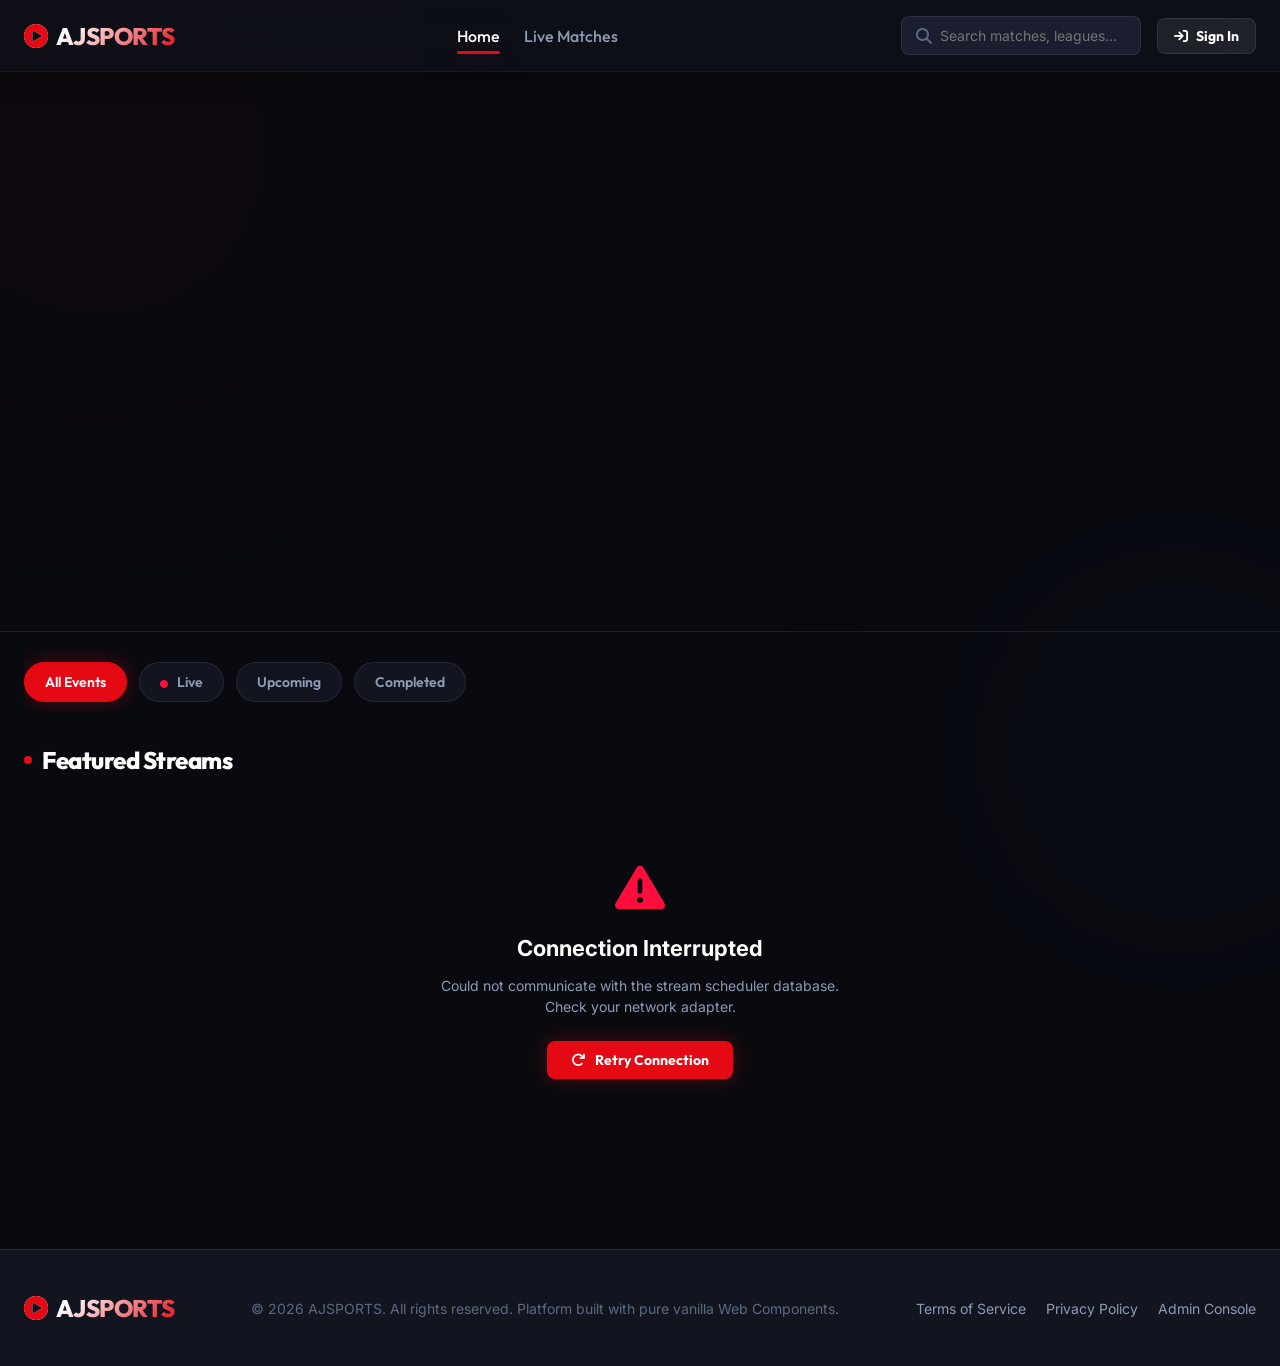
<file: index.html>
<!DOCTYPE html>
<html lang="en">
<head>
  <meta charset="UTF-8">
  <meta name="viewport" content="width=device-width, initial-scale=1.0">
  
  <!-- SEO Metadata -->
  <title>AJSPORTS - Live Sports Streaming Platform</title>
  <meta name="description" content="Watch high-definition, bufferless live sports streams. Experience premium delayed-free sports events coverage with multiple channels and languages.">
  <meta name="keywords" content="sports, live streaming, football, cricket, HLS, DASH, DRM, IPL Live">
  <link rel="icon" type="image/x-icon" href="favicon.ico" onerror="this.href='data:image/svg+xml,<svg xmlns=%22http://www.w3.org/2000/svg%22 viewBox=%220 0 100 100%22><text y=%22.9em%22 font-size=%2290%22>📺</text></svg>'">
  
  <!-- Styling CDNs -->
  <link rel="stylesheet" href="https://cdnjs.cloudflare.com/ajax/libs/font-awesome/6.4.0/css/all.min.css" integrity="sha512-iecdLmaskl7CVkqkXNQ/ZH/XLlvWZOJyj7Yy7tcenmpD1ypASozpmT/E0iPtmFIB46ZmdtAc9eNBvH0H/ZpiBw==" crossorigin="anonymous" referrerpolicy="no-referrer" />
  <link rel="stylesheet" href="css/style.css">
</head>
<body>
  <!-- Ambient background poster backdrop -->
  <div class="body-background-poster" id="body-bg-poster"></div>

  <!-- Sticky Header -->
  <header id="main-header">
    <div class="container header-container">
      <a href="index.html" class="logo" id="header-logo">
        <i class="fa-solid fa-circle-play"></i> AJSPORTS
      </a>
      
      <nav class="nav-links" aria-label="Main Navigation">
        <a href="index.html" class="nav-link active">Home</a>
        <a href="#cards-grid" class="nav-link">Live Matches</a>
        <a href="admin.html" class="nav-link" id="nav-admin-link" style="display: none;">Admin Console</a>
      </nav>
      
      <div class="header-actions">
        <!-- Search bar -->
        <div class="search-container">
          <i class="fa-solid fa-magnifying-glass"></i>
          <input type="text" id="search-input" class="search-input" placeholder="Search matches, leagues..." aria-label="Search matches">
        </div>
        
        <a href="admin.html" class="admin-btn-header" id="header-admin-btn" style="display: none;">
          <i class="fa-solid fa-user-gear"></i> Admin
        </a>

        <!-- User Authentication Widget -->
        <div class="user-auth-container" id="user-auth-container"></div>
      </div>
    </div>
  </header>

  <!-- Hero Spotlight Banner -->
  <section class="hero-section" id="hero-section">
    <!-- Injected dynamically by js/app.js -->
  </section>

  <main class="container">
    <!-- Category Filter Chips -->
    <section class="filters-section" id="filters-container" aria-label="Filter matches by category">
      <button class="filter-chip active" data-filter="all">All Events</button>
      <button class="filter-chip" data-filter="live"><i class="fa-solid fa-circle" style="color: var(--live-color); font-size: 8px; margin-right: 6px;"></i> Live</button>
      <button class="filter-chip" data-filter="upcoming">Upcoming</button>
      <button class="filter-chip" data-filter="completed">Completed</button>
    </section>

    <!-- Matches Grid Section -->
    <section class="section-wrapper">
      <div class="section-header">
        <h2 class="section-title">
          <span class="indicator" style="background-color: var(--accent-color);"></span>
          Featured Streams
        </h2>
      </div>
      
      <!-- Cards & Skeletons Wrapper -->
      <div class="grid-layout" id="cards-grid">
        <!-- Injected dynamically by js/app.js -->
      </div>
    </section>
  </main>

  <!-- Footer Section -->
  <footer>
    <div class="container footer-content">
      <div class="logo">
        <i class="fa-solid fa-circle-play"></i> AJSPORTS
      </div>
      <p class="footer-text">© 2026 AJSPORTS. All rights reserved. Platform built with pure vanilla Web Components.</p>
      <div class="footer-links">
        <a href="#" class="footer-link">Terms of Service</a>
        <a href="#" class="footer-link">Privacy Policy</a>
        <a href="admin.html" class="footer-link">Admin Console</a>
      </div>
    </div>
  </footer>

  <!-- Javascript Modules -->
  <script src="js/api.js"></script>
  <script src="js/ui.js"></script>
  <script src="js/app.js"></script>
  
  <script>
    // Header background change on scroll
    window.addEventListener('scroll', () => {
      const header = document.getElementById('main-header');
      if (window.scrollY > 50) {
        header.classList.add('scrolled');
      } else {
        header.classList.remove('scrolled');
      }
    });
  </script>
</body>
</html>
</file>
<file: css/style.css>
/* ==========================================
   CSS DESIGN SYSTEM: SPORTS STREAMING PLATFORM
   ========================================== */

/* Google Fonts Import */
@import url('https://fonts.googleapis.com/css2?family=Outfit:wght@300;400;500;600;700;800&family=Inter:wght@300;400;500;600;700&display=swap');

:root {
  /* Colors */
  --bg-primary: #090a0f;
  --bg-secondary: #121520;
  --bg-tertiary: #1a1e2e;
  --accent-color: #e50914; /* Hotstar Red */
  --accent-hover: #b80710;
  --live-color: #ff0e3d;
  --upcoming-color: #00ff87;
  --completed-color: #3b82f6;
  --text-primary: #ffffff;
  --text-secondary: #8e9bb4;
  --text-muted: #5c6980;
  --border-color: rgba(255, 255, 255, 0.08);
  --glass-bg: rgba(18, 21, 32, 0.7);
  --glass-border: rgba(255, 255, 255, 0.06);

  /* Fonts */
  --font-display: 'Outfit', 'Inter', sans-serif;
  --font-body: 'Inter', sans-serif;

  /* Layout Constants */
  --header-height: 72px;
  --container-max: 1280px;
  --border-radius-sm: 8px;
  --border-radius-md: 12px;
  --border-radius-lg: 20px;
  
  /* Shadows & Filters */
  --shadow-lg: 0 10px 30px -10px rgba(0, 0, 0, 0.7);
  --glow-accent: 0 0 20px rgba(229, 9, 20, 0.3);
  --glow-live: 0 0 15px rgba(255, 14, 61, 0.5);
  --blur-amount: 12px;
  --transition-smooth: all 0.3s cubic-bezier(0.25, 0.8, 0.25, 1);
}

/* Base Styles */
* {
  box-sizing: border-box;
  margin: 0;
  padding: 0;
}

body {
  font-family: var(--font-body);
  background-color: var(--bg-primary);
  color: var(--text-primary);
  line-height: 1.5;
  overflow-x: hidden;
  -webkit-font-smoothing: antialiased;
  position: relative;
}

/* Ambient background poster backdrop */
.body-background-poster {
  position: fixed;
  top: 0;
  left: 0;
  width: 100vw;
  height: 100vh;
  z-index: -2;
  background-size: cover;
  background-position: center;
  filter: blur(80px) brightness(0.12) saturate(1.4);
  transition: background-image 1.2s ease-in-out;
  pointer-events: none;
  background-repeat: no-repeat;
}

/* Background Glowing Mesh Blobs */
body::before, body::after {
  content: '';
  position: fixed;
  width: 600px;
  height: 600px;
  border-radius: 50%;
  pointer-events: none;
  z-index: -1;
  opacity: 0.5;
  filter: blur(140px);
  animation: floatBlobs 25s infinite alternate ease-in-out;
}

body::before {
  top: -150px;
  left: -200px;
  background: radial-gradient(circle, rgba(229, 9, 20, 0.16) 0%, rgba(9, 10, 15, 0) 70%);
}

body::after {
  bottom: -150px;
  right: -200px;
  background: radial-gradient(circle, rgba(59, 130, 246, 0.12) 0%, rgba(9, 10, 15, 0) 70%);
  animation-delay: -12s;
}

@keyframes floatBlobs {
  0% {
    transform: translate(0, 0) scale(1);
  }
  100% {
    transform: translate(120px, 60px) scale(1.15);
  }
}

a {
  color: inherit;
  text-decoration: none;
}

button, input, select {
  font-family: inherit;
  background: none;
  border: none;
  color: inherit;
}

/* Layout Utilities */
.container {
  max-width: var(--container-max);
  margin: 0 auto;
  padding: 0 24px;
}

/* Header & Navigation */
header {
  position: fixed;
  top: 0;
  left: 0;
  width: 100%;
  height: var(--header-height);
  background: rgba(18, 21, 32, 0.55);
  backdrop-filter: blur(24px);
  -webkit-backdrop-filter: blur(24px);
  border-bottom: 1px solid rgba(255, 255, 255, 0.05);
  z-index: 100;
  display: flex;
  align-items: center;
  transition: var(--transition-smooth);
  box-shadow: 0 4px 30px rgba(0, 0, 0, 0.3);
}

header.scrolled {
  background: rgba(9, 10, 15, 0.85);
  height: 64px;
  backdrop-filter: blur(24px);
  -webkit-backdrop-filter: blur(24px);
  border-bottom: 1px solid rgba(255, 255, 255, 0.08);
}

.header-container {
  display: flex;
  align-items: center;
  justify-content: space-between;
  width: 100%;
}

.logo {
  font-family: var(--font-display);
  font-size: 24px;
  font-weight: 800;
  letter-spacing: -0.5px;
  background: linear-gradient(135deg, #ffffff 30%, var(--accent-color) 100%);
  -webkit-background-clip: text;
  -webkit-text-fill-color: transparent;
  display: flex;
  align-items: center;
  gap: 8px;
}

.logo i {
  color: var(--accent-color);
  -webkit-text-fill-color: initial;
}

.nav-links {
  display: flex;
  gap: 24px;
  font-family: var(--font-display);
  font-weight: 500;
}

.nav-link {
  color: var(--text-secondary);
  transition: var(--transition-smooth);
  position: relative;
  padding: 6px 0;
}

.nav-link:hover, .nav-link.active {
  color: var(--text-primary);
}

.nav-link.active::after {
  content: '';
  position: absolute;
  bottom: 0;
  left: 0;
  width: 100%;
  height: 3px;
  background-color: var(--accent-color);
  border-radius: 2px;
  box-shadow: var(--glow-accent);
}

.header-actions {
  display: flex;
  align-items: center;
  gap: 16px;
}

/* Search Bar Component */
.search-container {
  position: relative;
  background: var(--bg-tertiary);
  border: 1px solid var(--border-color);
  border-radius: var(--border-radius-sm);
  display: flex;
  align-items: center;
  padding: 0 14px;
  width: 240px;
  transition: var(--transition-smooth);
}

.search-container:focus-within {
  width: 320px;
  border-color: var(--accent-color);
  box-shadow: var(--glow-accent);
}

.search-input {
  width: 100%;
  padding: 10px 0 10px 8px;
  font-size: 14px;
  outline: none;
  background: transparent;
}

.search-container i {
  color: var(--text-muted);
}

.admin-btn-header {
  background: rgba(255, 255, 255, 0.08);
  padding: 8px 16px;
  border-radius: var(--border-radius-sm);
  font-size: 14px;
  font-family: var(--font-display);
  font-weight: 600;
  border: 1px solid var(--border-color);
  transition: var(--transition-smooth);
}

.admin-btn-header:hover {
  background: var(--text-primary);
  color: var(--bg-primary);
}

/* Hero Section */
.hero-section {
  position: relative;
  width: 100%;
  min-height: 560px;
  margin-top: var(--header-height);
  display: flex;
  align-items: center;
  overflow: hidden;
  border-bottom: 1px solid var(--border-color);
}

.hero-bg {
  position: absolute;
  top: 0;
  left: 0;
  width: 100%;
  height: 100%;
  z-index: 1;
}

.hero-bg img {
  width: 100%;
  height: 100%;
  object-fit: cover;
  object-position: center 20%;
  filter: brightness(0.4) contrast(1.1);
}

.hero-overlay {
  position: absolute;
  top: 0;
  left: 0;
  width: 100%;
  height: 100%;
  background: linear-gradient(0deg, var(--bg-primary) 5%, rgba(9, 10, 15, 0.6) 50%, rgba(9, 10, 15, 0.2) 100%),
              linear-gradient(90deg, var(--bg-primary) 20%, rgba(9, 10, 15, 0) 80%);
  z-index: 2;
}

.hero-content {
  position: relative;
  z-index: 3;
  max-width: 650px;
  padding: 40px 0;
}

.hero-badge-container {
  display: flex;
  align-items: center;
  gap: 12px;
  margin-bottom: 16px;
}

.hero-live-badge {
  background: var(--live-color);
  color: var(--text-primary);
  font-size: 12px;
  font-weight: 800;
  padding: 4px 10px;
  border-radius: 4px;
  letter-spacing: 1px;
  display: flex;
  align-items: center;
  gap: 6px;
  box-shadow: var(--glow-live);
  animation: pulse 1.5s infinite;
}

.hero-status-tag {
  background: rgba(255, 255, 255, 0.1);
  backdrop-filter: blur(8px);
  -webkit-backdrop-filter: blur(8px);
  border: 1px solid rgba(255, 255, 255, 0.1);
  padding: 4px 12px;
  border-radius: 20px;
  font-size: 13px;
  font-weight: 500;
  color: var(--text-secondary);
}

.hero-title {
  font-family: var(--font-display);
  font-size: 44px;
  font-weight: 800;
  line-height: 1.15;
  margin-bottom: 16px;
  letter-spacing: -1px;
  text-shadow: 0 4px 10px rgba(0, 0, 0, 0.5);
}

.hero-meta {
  display: flex;
  align-items: center;
  gap: 16px;
  color: var(--text-secondary);
  font-size: 15px;
  margin-bottom: 24px;
}

.hero-meta i {
  color: var(--accent-color);
}

.hero-actions-row {
  display: flex;
  gap: 16px;
}

.btn {
  display: inline-flex;
  align-items: center;
  justify-content: center;
  gap: 10px;
  padding: 14px 28px;
  border-radius: var(--border-radius-sm);
  font-family: var(--font-display);
  font-size: 16px;
  font-weight: 700;
  cursor: pointer;
  transition: var(--transition-smooth);
}

.btn-primary {
  background-color: var(--accent-color);
  color: var(--text-primary);
  box-shadow: var(--glow-accent);
}

.btn-primary:hover {
  background-color: var(--accent-hover);
  transform: translateY(-2px);
}

.btn-secondary {
  background-color: rgba(255, 255, 255, 0.08);
  color: var(--text-primary);
  border: 1px solid var(--border-color);
  backdrop-filter: blur(8px);
  -webkit-backdrop-filter: blur(8px);
}

.btn-secondary:hover {
  background-color: rgba(255, 255, 255, 0.15);
  transform: translateY(-2px);
}

/* Category Slider / Filters */
.filters-section {
  padding: 30px 0 10px 0;
  display: flex;
  gap: 12px;
  overflow-x: auto;
  scrollbar-width: none; /* Firefox */
  -ms-overflow-style: none;  /* IE and Edge */
}

.filters-section::-webkit-scrollbar {
  display: none; /* Chrome, Safari, Opera */
}

.filter-chip {
  padding: 10px 20px;
  background: var(--bg-secondary);
  border: 1px solid var(--border-color);
  color: var(--text-secondary);
  font-family: var(--font-display);
  font-weight: 600;
  font-size: 14px;
  border-radius: 30px;
  cursor: pointer;
  white-space: nowrap;
  transition: var(--transition-smooth);
}

.filter-chip:hover {
  color: var(--text-primary);
  border-color: rgba(255, 255, 255, 0.2);
  background: var(--bg-tertiary);
}

.filter-chip.active {
  background: var(--accent-color);
  color: var(--text-primary);
  border-color: var(--accent-color);
  box-shadow: var(--glow-accent);
}

/* Grid & Headings */
.section-wrapper {
  padding: 30px 0 50px 0;
}

.section-header {
  display: flex;
  align-items: center;
  justify-content: space-between;
  margin-bottom: 24px;
}

.section-title {
  font-family: var(--font-display);
  font-size: 24px;
  font-weight: 800;
  letter-spacing: -0.5px;
  display: flex;
  align-items: center;
  gap: 10px;
}

.section-title span.indicator {
  width: 8px;
  height: 8px;
  border-radius: 50%;
  display: inline-block;
}

.section-title.live span.indicator {
  background-color: var(--live-color);
  box-shadow: var(--glow-live);
  animation: pulse 1.5s infinite;
}

.section-title.upcoming span.indicator {
  background-color: var(--upcoming-color);
}

.section-title.completed span.indicator {
  background-color: var(--completed-color);
}

.grid-layout {
  display: grid;
  grid-template-columns: repeat(auto-fill, minmax(290px, 1fr));
  gap: 24px;
}

/* Cards Design */
.match-card {
  background: rgba(18, 21, 32, 0.65);
  border: 1px solid rgba(255, 255, 255, 0.05);
  border-radius: var(--border-radius-md);
  overflow: hidden;
  position: relative;
  cursor: pointer;
  backdrop-filter: blur(12px);
  -webkit-backdrop-filter: blur(12px);
  transition: all 0.4s cubic-bezier(0.165, 0.84, 0.44, 1);
  display: flex;
  flex-direction: column;
}

.match-card:hover {
  transform: translateY(-8px) scale(1.01);
  border-color: rgba(229, 9, 20, 0.4);
  box-shadow: 0 20px 40px -15px rgba(0, 0, 0, 0.8), 0 0 25px rgba(229, 9, 20, 0.15);
}

.card-poster {
  position: relative;
  width: 100%;
  padding-top: 56.25%; /* 16:9 aspect ratio */
  overflow: hidden;
  background: var(--bg-tertiary);
}

.card-poster img {
  position: absolute;
  top: 0;
  left: 0;
  width: 100%;
  height: 100%;
  object-fit: cover;
  transition: transform 0.5s ease;
}

.match-card:hover .card-poster img {
  transform: scale(1.06);
}

.card-badge {
  position: absolute;
  top: 14px;
  left: 14px;
  z-index: 10;
  font-family: var(--font-display);
  font-size: 11px;
  font-weight: 800;
  letter-spacing: 0.8px;
  padding: 4px 10px;
  border-radius: 4px;
  text-transform: uppercase;
}

.card-badge.live {
  background: var(--live-color);
  color: var(--text-primary);
  box-shadow: var(--glow-live);
  animation: pulse 1.5s infinite;
  display: flex;
  align-items: center;
  gap: 5px;
}

.card-badge.upcoming {
  background: rgba(0, 255, 135, 0.15);
  color: var(--upcoming-color);
  border: 1px solid rgba(0, 255, 135, 0.3);
  backdrop-filter: blur(8px);
  -webkit-backdrop-filter: blur(8px);
}

.card-badge.completed {
  background: rgba(59, 130, 246, 0.15);
  color: var(--completed-color);
  border: 1px solid rgba(59, 130, 246, 0.3);
  backdrop-filter: blur(8px);
  -webkit-backdrop-filter: blur(8px);
}

.card-info {
  padding: 20px;
  flex-grow: 1;
  display: flex;
  flex-direction: column;
  justify-content: space-between;
}

.card-title {
  font-family: var(--font-display);
  font-size: 17px;
  font-weight: 700;
  line-height: 1.4;
  margin-bottom: 12px;
  color: var(--text-primary);
  display: -webkit-box;
  -webkit-line-clamp: 2;
  -webkit-box-orient: vertical;
  overflow: hidden;
}

.card-footer {
  display: flex;
  align-items: center;
  justify-content: space-between;
  border-top: 1px solid var(--border-color);
  padding-top: 14px;
  font-size: 13px;
  color: var(--text-secondary);
}

.timer-box {
  display: flex;
  align-items: center;
  gap: 6px;
  font-family: var(--font-display);
  font-weight: 500;
}

.timer-box i {
  font-size: 14px;
}

.timer-box.live-timer {
  color: var(--live-color);
}

.timer-box.upcoming-timer {
  color: var(--text-secondary);
}

.watch-action {
  font-family: var(--font-display);
  font-weight: 700;
  font-size: 13px;
  color: var(--accent-color);
  display: flex;
  align-items: center;
  gap: 5px;
  transition: var(--transition-smooth);
}

.match-card:hover .watch-action {
  color: var(--text-primary);
  transform: translateX(4px);
}

/* Skeleton Loading Screens */
.skeleton-card {
  background: var(--bg-secondary);
  border: 1px solid var(--border-color);
  border-radius: var(--border-radius-md);
  overflow: hidden;
  height: 300px;
  display: flex;
  flex-direction: column;
}

.skeleton-poster {
  width: 100%;
  height: 168px;
  background: linear-gradient(90deg, var(--bg-tertiary) 25%, #252a3d 50%, var(--bg-tertiary) 75%);
  background-size: 200% 100%;
  animation: shimmer 1.5s infinite;
}

.skeleton-info {
  padding: 20px;
  flex-grow: 1;
  display: flex;
  flex-direction: column;
  gap: 12px;
}

.skeleton-text {
  height: 16px;
  background: linear-gradient(90deg, var(--bg-tertiary) 25%, #252a3d 50%, var(--bg-tertiary) 75%);
  background-size: 200% 100%;
  animation: shimmer 1.5s infinite;
  border-radius: 4px;
}

.skeleton-text.title-1 { width: 90%; height: 18px; }
.skeleton-text.title-2 { width: 60%; height: 18px; }
.skeleton-text.meta { width: 40%; margin-top: auto; }

/* Custom Glass Modal: Channel / Language Selector */
.modal-overlay {
  position: fixed;
  top: 0;
  left: 0;
  width: 100%;
  height: 100%;
  background: rgba(4, 5, 8, 0.55);
  backdrop-filter: blur(20px);
  -webkit-backdrop-filter: blur(20px);
  z-index: 1000;
  display: flex;
  align-items: center;
  justify-content: center;
  opacity: 0;
  pointer-events: none;
  transition: opacity 0.35s cubic-bezier(0.165, 0.84, 0.44, 1);
}

.modal-overlay.open {
  opacity: 1;
  pointer-events: auto;
}

.modal-card {
  background: rgba(18, 21, 32, 0.7);
  border: 1px solid rgba(255, 255, 255, 0.08);
  border-radius: var(--border-radius-lg);
  backdrop-filter: blur(24px);
  -webkit-backdrop-filter: blur(24px);
  width: 100%;
  max-width: 480px;
  padding: 32px;
  box-shadow: 0 30px 60px -15px rgba(0, 0, 0, 0.9), 0 0 50px rgba(0, 0, 0, 0.5);
  transform: scale(0.92);
  transition: transform 0.35s cubic-bezier(0.165, 0.84, 0.44, 1);
}

.modal-overlay.open .modal-card {
  transform: scale(1);
}

.modal-header {
  display: flex;
  justify-content: space-between;
  align-items: flex-start;
  margin-bottom: 24px;
}

.modal-title {
  font-family: var(--font-display);
  font-size: 22px;
  font-weight: 800;
}

.modal-close {
  cursor: pointer;
  background: var(--bg-tertiary);
  border: 1px solid var(--border-color);
  width: 36px;
  height: 36px;
  border-radius: 50%;
  display: flex;
  align-items: center;
  justify-content: center;
  color: var(--text-secondary);
  transition: var(--transition-smooth);
}

.modal-close:hover {
  background: var(--accent-color);
  color: var(--text-primary);
  border-color: var(--accent-color);
}

.modal-body {
  margin-bottom: 24px;
}

.modal-event-title {
  color: var(--text-secondary);
  font-size: 15px;
  margin-bottom: 20px;
  line-height: 1.4;
}

.channels-list-container {
  display: flex;
  flex-direction: column;
  gap: 12px;
}

.channel-btn {
  background: var(--bg-tertiary);
  border: 1px solid var(--border-color);
  border-radius: var(--border-radius-md);
  padding: 16px 20px;
  display: flex;
  align-items: center;
  justify-content: space-between;
  cursor: pointer;
  transition: var(--transition-smooth);
  width: 100%;
  text-align: left;
}

.channel-btn:hover {
  border-color: var(--accent-color);
  background: rgba(229, 9, 20, 0.05);
}

.channel-btn-info {
  display: flex;
  align-items: center;
  gap: 14px;
}

.channel-btn-info i {
  color: var(--accent-color);
  font-size: 18px;
}

.channel-name {
  font-family: var(--font-display);
  font-weight: 700;
  font-size: 15px;
}

.channel-btn-action {
  font-size: 12px;
  font-weight: 700;
  text-transform: uppercase;
  color: var(--text-secondary);
  letter-spacing: 0.5px;
}

.channel-btn:hover .channel-btn-action {
  color: var(--accent-color);
}

/* Toast Notifications */
.toast-container {
  position: fixed;
  bottom: 24px;
  right: 24px;
  z-index: 9999;
  display: flex;
  flex-direction: column;
  gap: 10px;
}

.toast {
  background: var(--bg-secondary);
  border-left: 4px solid var(--accent-color);
  border-top: 1px solid var(--border-color);
  border-bottom: 1px solid var(--border-color);
  border-right: 1px solid var(--border-color);
  color: var(--text-primary);
  padding: 14px 20px;
  border-radius: 4px;
  font-size: 14px;
  font-weight: 500;
  box-shadow: var(--shadow-lg);
  display: flex;
  align-items: center;
  gap: 12px;
  min-width: 280px;
  transform: translateX(120%);
  transition: transform 0.4s cubic-bezier(0.175, 0.885, 0.32, 1.275);
}

.toast.show {
  transform: translateX(0);
}

.toast.success {
  border-left-color: var(--upcoming-color);
}

.toast.error {
  border-left-color: var(--live-color);
}

.toast i {
  font-size: 16px;
}

.toast.success i { color: var(--upcoming-color); }
.toast.error i { color: var(--live-color); }

/* Keyframe Animations */
@keyframes pulse {
  0% {
    transform: scale(1);
    opacity: 1;
  }
  50% {
    transform: scale(1.05);
    opacity: 0.6;
  }
  100% {
    transform: scale(1);
    opacity: 1;
  }
}

@keyframes shimmer {
  0% {
    background-position: -200% 0;
  }
  100% {
    background-position: 200% 0;
  }
}

/* Footer Section */
footer {
  background-color: var(--bg-secondary);
  border-top: 1px solid var(--border-color);
  padding: 40px 0;
  margin-top: 60px;
}

.footer-content {
  display: flex;
  align-items: center;
  justify-content: space-between;
  flex-wrap: wrap;
  gap: 20px;
}

.footer-text {
  color: var(--text-muted);
  font-size: 14px;
}

.footer-links {
  display: flex;
  gap: 20px;
  font-size: 14px;
  color: var(--text-secondary);
}

.footer-link:hover {
  color: var(--text-primary);
}

/* Responsive Breakpoints */
@media (max-width: 992px) {
  .hero-section {
    min-height: 480px;
  }
  .hero-title {
    font-size: 36px;
  }
}

@media (max-width: 768px) {
  header {
    height: 64px;
  }
  .nav-links {
    display: none; /* On mobile hide desktop link structure */
  }
  .search-container {
    width: 160px;
  }
  .search-container:focus-within {
    width: 200px;
  }
  .hero-section {
    min-height: 400px;
    padding-top: 20px;
  }
  .hero-title {
    font-size: 28px;
  }
  .hero-content {
    padding: 20px 0;
  }
  .hero-actions-row {
    flex-direction: column;
    gap: 10px;
  }
  .btn {
    width: 100%;
  }
  .footer-content {
    flex-direction: column;
    text-align: center;
  }
}

/* User Authentication Styles */
.user-auth-container {
  position: relative;
}

.btn-signin {
  background: rgba(255, 255, 255, 0.08);
  border: 1px solid var(--border-color);
  color: var(--text-primary);
  padding: 8px 16px;
  border-radius: var(--border-radius-sm);
  font-size: 14px;
  font-family: var(--font-display);
  font-weight: 700;
  cursor: pointer;
  display: flex;
  align-items: center;
  gap: 8px;
  transition: var(--transition-smooth);
}

.btn-signin:hover {
  background: var(--text-primary);
  color: var(--bg-primary);
  transform: translateY(-1px);
}

.profile-badge {
  background: var(--bg-tertiary);
  border: 1px solid var(--border-color);
  padding: 8px 14px;
  border-radius: 30px;
  display: flex;
  align-items: center;
  gap: 8px;
  cursor: pointer;
  font-family: var(--font-display);
  font-weight: 600;
  font-size: 13px;
  transition: var(--transition-smooth);
}

.profile-badge:hover {
  border-color: rgba(255, 255, 255, 0.2);
  background: var(--bg-secondary);
}

.profile-avatar {
  width: 22px;
  height: 22px;
  background: var(--accent-color);
  color: #fff;
  border-radius: 50%;
  display: flex;
  align-items: center;
  justify-content: center;
  font-size: 11px;
}

.profile-email {
  max-width: 120px;
  overflow: hidden;
  text-overflow: ellipsis;
  white-space: nowrap;
}

.profile-dropdown {
  position: absolute;
  top: calc(100% + 10px);
  right: 0;
  background: var(--bg-secondary);
  border: 1px solid var(--border-color);
  border-radius: var(--border-radius-md);
  padding: 8px;
  width: 200px;
  box-shadow: var(--shadow-lg);
  display: none;
  z-index: 150;
  font-family: var(--font-display);
}

.profile-dropdown.open {
  display: block;
  animation: slideDown 0.2s ease-out;
}

.dropdown-header {
  padding: 10px 12px;
  font-size: 11px;
  color: var(--text-muted);
  text-transform: uppercase;
  letter-spacing: 0.5px;
  border-bottom: 1px solid var(--border-color);
  margin-bottom: 6px;
  overflow: hidden;
  text-overflow: ellipsis;
  white-space: nowrap;
}

.dropdown-item {
  display: flex;
  align-items: center;
  gap: 10px;
  padding: 10px 12px;
  font-size: 13px;
  color: var(--text-secondary);
  border-radius: var(--border-radius-sm);
  cursor: pointer;
  width: 100%;
  text-align: left;
  transition: var(--transition-smooth);
}

.dropdown-item:hover {
  background: rgba(255, 255, 255, 0.05);
  color: var(--text-primary);
}

.dropdown-item.signout-item {
  color: var(--live-color);
  border-top: 1px solid var(--border-color);
  margin-top: 6px;
  padding-top: 12px;
  border-radius: 0;
}

.dropdown-item.signout-item:hover {
  background: rgba(255, 14, 61, 0.08);
}

/* Animation */
@keyframes slideDown {
  from {
    opacity: 0;
    transform: translateY(-8px);
  }
  to {
    opacity: 1;
    transform: translateY(0);
  }
}
</file>
